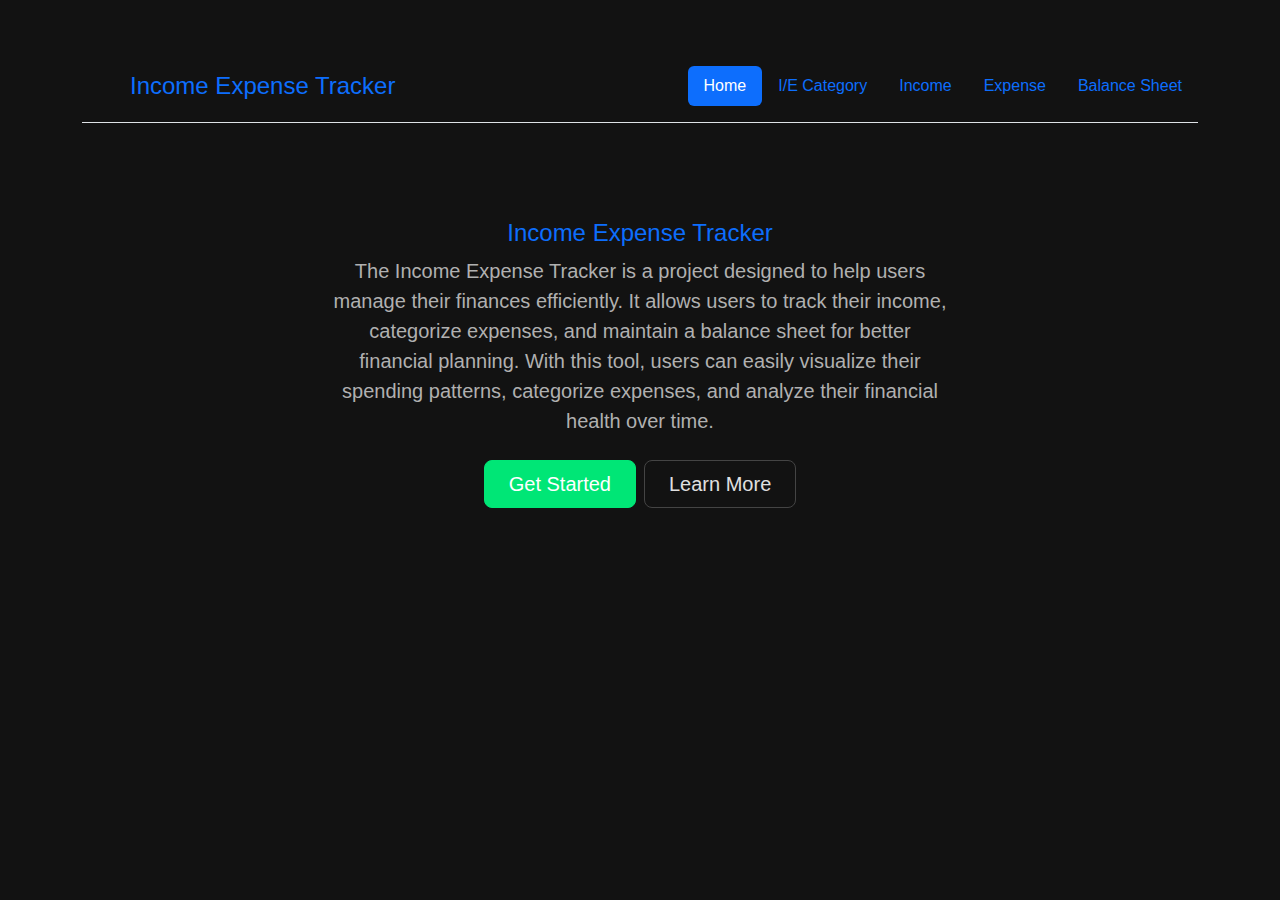
<file: index.html>
<!doctype html>
<html lang="en">
  <head>
    <meta charset="utf-8">
    <meta name="viewport" content="width=device-width, initial-scale=1">
    <title>Income Expense Tracker</title>
    <link href="https://cdn.jsdelivr.net/npm/bootstrap@5.3.3/dist/css/bootstrap.min.css" rel="stylesheet" integrity="sha384-QWTKZyjpPEjISv5WaRU9OFeRpok6YctnYmDr5pNlyT2bRjXh0JMhjY6hW+ALEwIH" crossorigin="anonymous">
    <link href="styles.css" rel="stylesheet">

  </head>
  <body>
    <div class="container">
      <header class="d-flex flex-wrap justify-content-center py-3 mb-4 border-bottom">
        <a href="/" class="d-flex align-items-center mb-3 mb-md-0 me-md-auto link-body-emphasis text-decoration-none">
          <svg class="bi me-2" width="40" height="32"><use xlink:href="#bootstrap"></use></svg>
          <span class="fs-4">Income Expense Tracker</span>
        </a>

        <ul class="nav nav-pills">
          <li class="nav-item"><a href="index.html" class="nav-link active" aria-current="page">Home</a></li>
          <li class="nav-item"><a href="manage-category.html" class="nav-link">I/E Category</a></li>
          <li class="nav-item"><a href="manage-income.html" class="nav-link">Income</a></li>
          <li class="nav-item"><a href="manage-expense.html" class="nav-link">Expense</a></li>
          <li class="nav-item"><a href="balance-sheet.html" class="nav-link">Balance Sheet</a></li>
        </ul>
      </header>
    </div>

    <div class="px-4 py-5 my-5 text-center">
      <h1 class="fs-4" style="color: #0D6EFD;">Income Expense Tracker</h1>
      <div class="col-lg-6 mx-auto">
        <p class="lead mb-4">The Income Expense Tracker is a project designed to help users manage their finances efficiently. It allows users to track their income, categorize expenses, and maintain a balance sheet for better financial planning. With this tool, users can easily visualize their spending patterns, categorize expenses, and analyze their financial health over time.</p>
        <div class="d-grid gap-2 d-sm-flex justify-content-sm-center">
          <button id="getStartedBtn" type="button" class="btn btn-primary btn-lg px-4 gap-3">Get Started</button>
          <button type="button" class="btn btn-outline-secondary btn-lg px-4">Learn More</button>
        </div>
      </div>
    </div>

    <script src="https://cdn.jsdelivr.net/npm/bootstrap@5.3.3/dist/js/bootstrap.bundle.min.js" integrity="sha384-YvpcrYf0tY3lHB60NNkmXc5s9fDVZLESaAA55NDzOxhy9GkcIdslK1eN7N6jIeHz" crossorigin="anonymous"></script>
    <script>
      // JavaScript for navigation
      document.getElementById("getStartedBtn").addEventListener("click", function() {
        // Replace 'next-page.html' with the URL of the page you want to navigate to
        window.location.href = "manage-category.html"; // Example link to 'manage-income.html'
      });
    </script>
  </body>
</html>
</file>
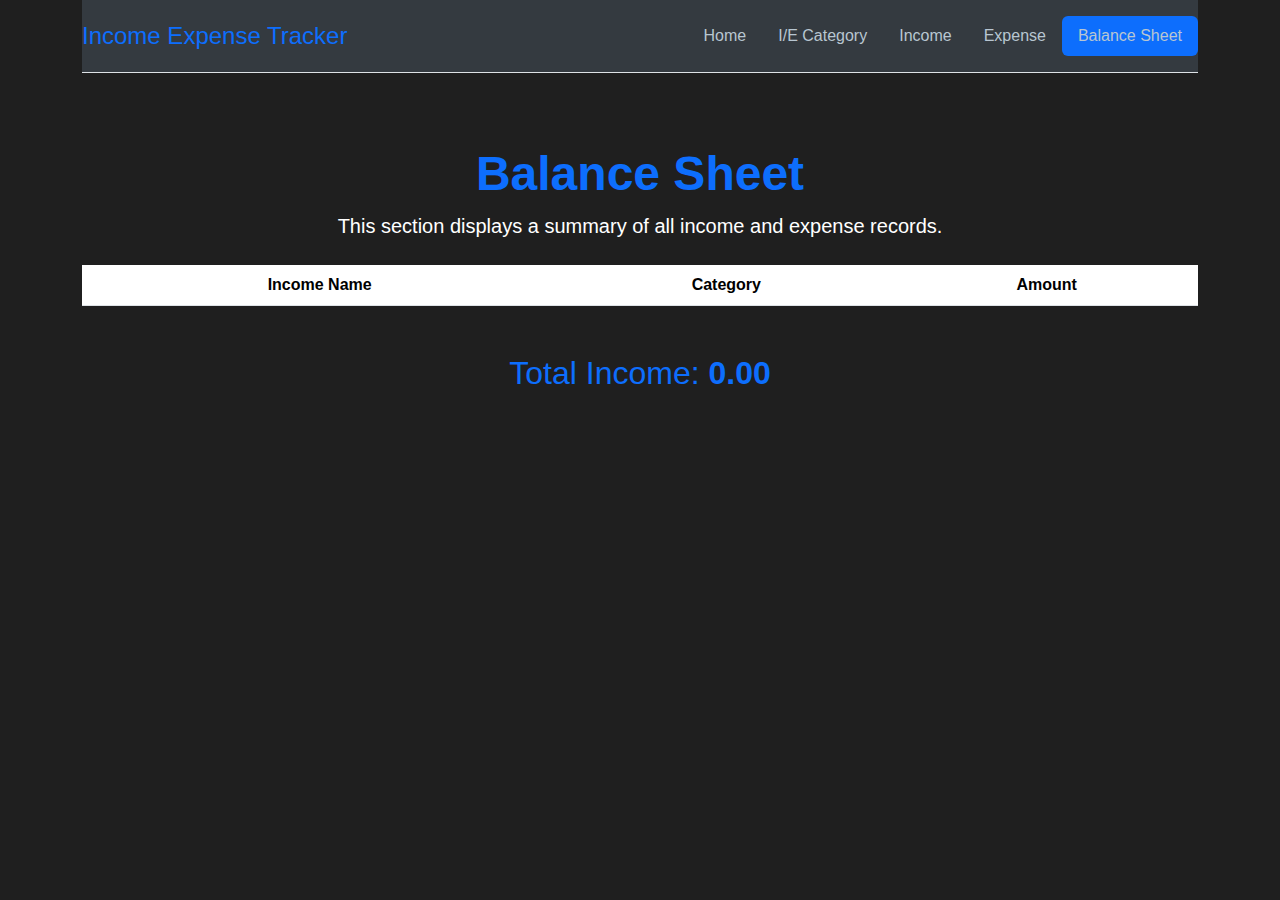
<file: balance-sheet.html>
<!doctype html>
<html lang="en">
  <head>
    <meta charset="utf-8">
    <meta name="viewport" content="width=device-width, initial-scale=1">
    <title>Balance Sheet - Income Expense Tracker</title>
    <link href="https://cdn.jsdelivr.net/npm/bootstrap@5.3.3/dist/css/bootstrap.min.css" rel="stylesheet" integrity="sha384-QWTKZyjpPEjISv5WaRU9OFeRpok6YctnYmDr5pNlyT2bRjXh0JMhjY6hW+ALEwIH" crossorigin="anonymous">
    <link rel="stylesheet" href="balance-sheet.css">
  </head>
  <body>
    <div class="container">
      <header class="d-flex flex-wrap justify-content-center py-3 mb-4 border-bottom">
        <a href="/" class="d-flex align-items-center mb-3 mb-md-0 me-md-auto link-body-emphasis text-decoration-none">
          <span class="fs-4 text-primary">Income Expense Tracker</span>
        </a>
    
        <ul class="nav nav-pills">
          <li class="nav-item"><a href="index.html" class="nav-link">Home</a></li>
          <li class="nav-item"><a href="manage-category.html" class="nav-link">I/E Category</a></li>
          <li class="nav-item"><a href="manage-income.html" class="nav-link">Income</a></li>
          <li class="nav-item"><a href="manage-expense.html" class="nav-link">Expense</a></li>
          <li class="nav-item"><a href="balance-sheet.html" class="nav-link active" aria-current="page">Balance Sheet</a></li>
        </ul>
      </header>

      <div class="py-5 text-center">
        <h1 class="display-5 fw-bold">Balance Sheet</h1>
        <p class="lead mb-4">This section displays a summary of all income and expense records.</p>

        <!-- Table to display income data -->
        <table id="incomeTabledocument" class="table table-striped">
          <thead>
            <tr>
              <th scope="col">Income Name</th>
              <th scope="col">Category</th>
              <th scope="col">Amount</th>
            </tr>
          </thead>
          <tbody>
            <!-- Income rows will be populated by JavaScript -->
          </tbody>
        </table>

        <h2 class="mt-5">Total Income: <span id="totalIncome">0</span></h2>
      </div>
    </div>

    <script src="balance-sheet.js"></script>
    <script src="https://cdn.jsdelivr.net/npm/bootstrap@5.3.3/dist/js/bootstrap.bundle.min.js" integrity="sha384-YvpcrYf0tY3lHB60NNkmXc5s9fDVZLESaAA55NDzOxhy9GkcIdslK1eN7N6jIeHz" crossorigin="anonymous"></script>
  </body>
</html>
</file>
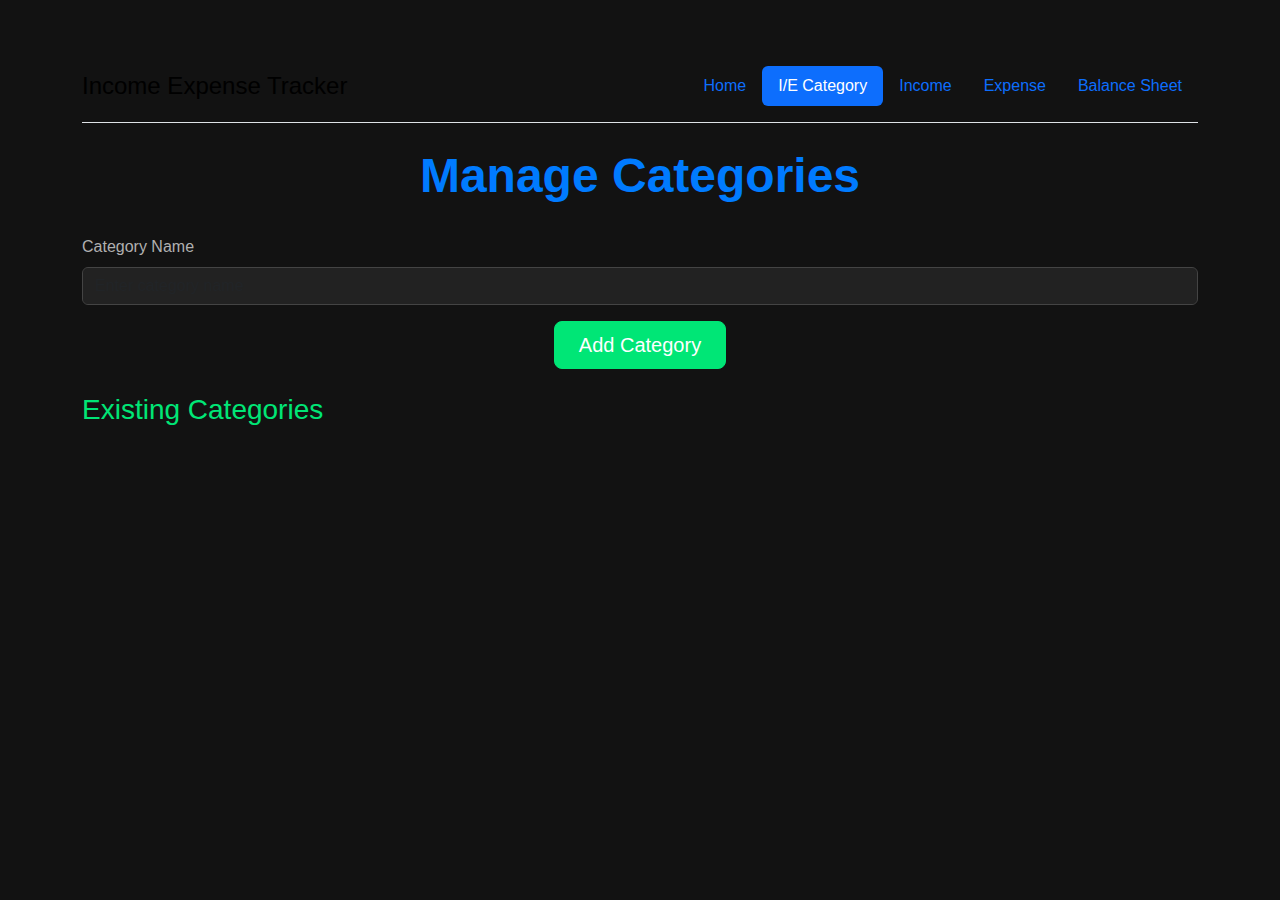
<file: manage-category.html>
<!doctype html>
<html lang="en">
  <head>
    <meta charset="utf-8">
    <meta name="viewport" content="width=device-width, initial-scale=1">
    <title>Manage Categories</title>
    <link href="https://cdn.jsdelivr.net/npm/bootstrap@5.3.3/dist/css/bootstrap.min.css" rel="stylesheet" integrity="sha384-QWTKZyjpPEjISv5WaRU9OFeRpok6YctnYmDr5pNlyT2bRjXh0JMhjY6hW+ALEwIH" crossorigin="anonymous">
    <link rel="stylesheet" href="manage-category.css">
  </head>
  <body>
    <div class="container">
        <header class="d-flex flex-wrap justify-content-center py-3 mb-4 border-bottom">
          <a href="/" class="d-flex align-items-center mb-3 mb-md-0 me-md-auto link-body-emphasis text-decoration-none">
            <span class="fs-4">Income Expense Tracker</span>
          </a>
          <ul class="nav nav-pills">
            <li class="nav-item"><a href="index.html" class="nav-link">Home</a></li>
            <li class="nav-item"><a href="manage-category.html" class="nav-link active" aria-current="page">I/E Category</a></li>
            <li class="nav-item"><a href="manage-income.html" class="nav-link">Income</a></li>
            <li class="nav-item"><a href="manage-expense.html" class="nav-link">Expense</a></li>
            <li class="nav-item"><a href="balance-sheet.html" class="nav-link">Balance Sheet</a></li>
          </ul>
        </header>
        
        <h1 class="display-5 text-center">Manage Categories</h1>
        <form id="categoryForm" class="mb-4">
            <div class="mb-3">
                <label for="categoryName" class="form-label">Category Name</label>
                <input type="text" class="form-control" id="categoryName" placeholder="Enter category name" required>
            </div>
            <div class="d-grid gap-2 d-sm-flex justify-content-sm-center">
                <button type="submit" class="btn btn-primary btn-lg px-4 gap-3">Add Category</button>
            </div>
        </form>
        
        <h3>Existing Categories</h3>
        <ul id="categoryList" class="list-group">
            <!-- List of categories will appear here -->
        </ul>
    </div>

    <script src="manage-category.js"></script>
    <script src="https://cdn.jsdelivr.net/npm/bootstrap@5.3.3/dist/js/bootstrap.bundle.min.js" integrity="sha384-YvpcrYf0tY3lHB60NNkmXc5s9fDVZLESaAA55NDzOxhy9GkcIdslK1eN7N6jIeHz" crossorigin="anonymous"></script>
  </body>
</html>
</file>
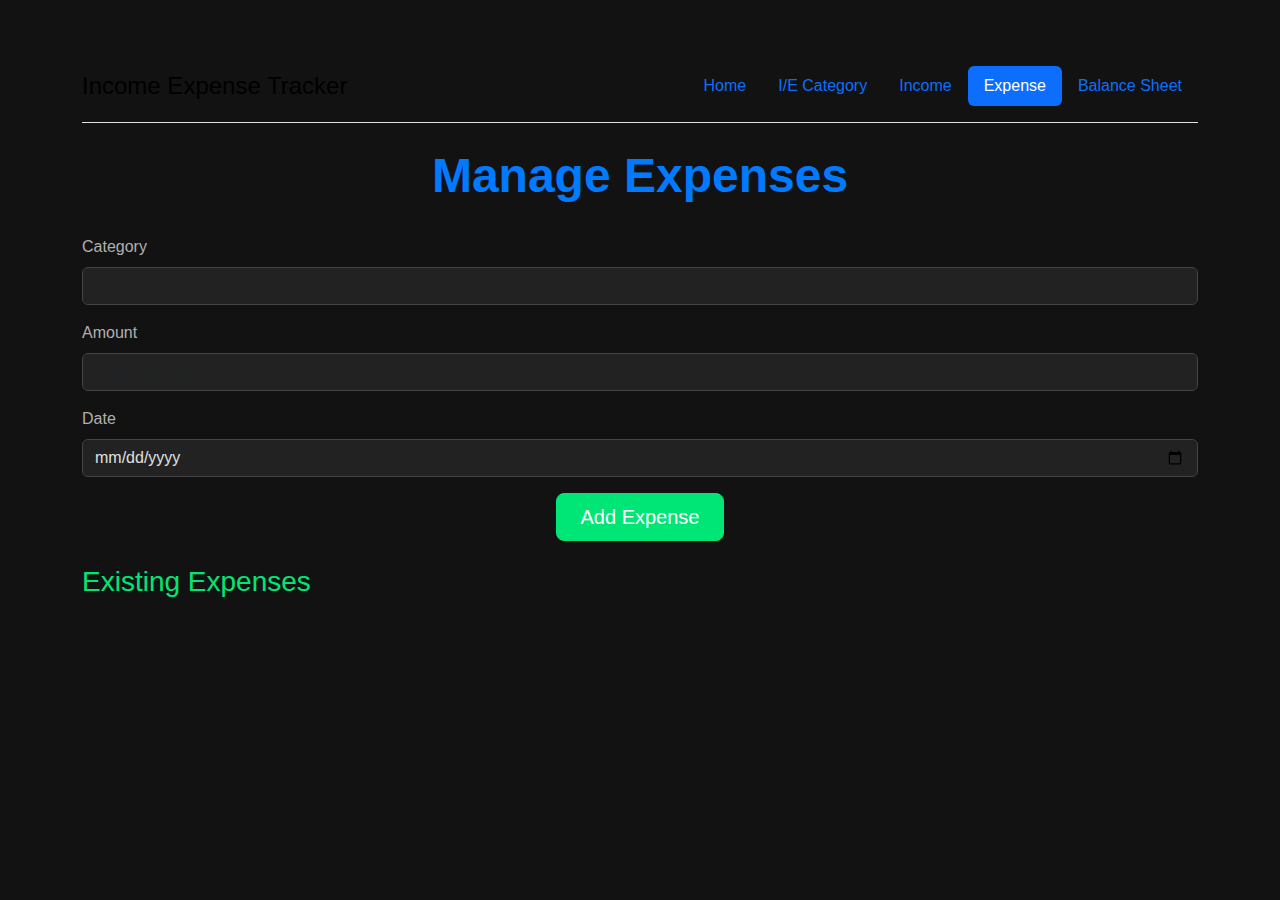
<file: manage-expense.html>
<!doctype html>
<html lang="en">
  <head>
    <meta charset="utf-8">
    <meta name="viewport" content="width=device-width, initial-scale=1">
    <title>Manage Expense</title>
    <link href="https://cdn.jsdelivr.net/npm/bootstrap@5.3.3/dist/css/bootstrap.min.css" rel="stylesheet" integrity="sha384-QWTKZyjpPEjISv5WaRU9OFeRpok6YctnYmDr5pNlyT2bRjXh0JMhjY6hW+ALEwIH" crossorigin="anonymous">
    <link rel="stylesheet" href="manage-expense.css">
  </head>
  <body>
    <div class="container">
        <header class="d-flex flex-wrap justify-content-center py-3 mb-4 border-bottom">
          <a href="/" class="d-flex align-items-center mb-3 mb-md-0 me-md-auto link-body-emphasis text-decoration-none">
            <span class="fs-4">Income Expense Tracker</span>
          </a>
          <ul class="nav nav-pills">
            <li class="nav-item"><a href="index.html" class="nav-link">Home</a></li>
            <li class="nav-item"><a href="manage-category.html" class="nav-link">I/E Category</a></li>
            <li class="nav-item"><a href="manage-income.html" class="nav-link">Income</a></li>
            <li class="nav-item"><a href="manage-expense.html" class="nav-link active" aria-current="page">Expense</a></li>
            <li class="nav-item"><a href="balance-sheet.html" class="nav-link">Balance Sheet</a></li>
          </ul>
        </header>
        
        <h1 class="display-5 text-center">Manage Expenses</h1>
        <form id="expenseForm" class="mb-4">
            <div class="mb-3">
                <label for="expenseCategory" class="form-label">Category</label>
                <input type="text" class="form-control" id="expenseCategory" placeholder="Enter expense category" required>
            </div>
            <div class="mb-3">
                <label for="expenseAmount" class="form-label">Amount</label>
                <input type="number" class="form-control" id="expenseAmount" placeholder="Enter amount" required>
            </div>
            <div class="mb-3">
                <label for="expenseDate" class="form-label">Date</label>
                <input type="date" class="form-control" id="expenseDate" required>
            </div>
            <div class="d-grid gap-2 d-sm-flex justify-content-sm-center">
                <button type="submit" class="btn btn-primary btn-lg px-4 gap-3">Add Expense</button>
            </div>
        </form>
        
        <h3>Existing Expenses</h3>
        <ul id="expenseList" class="list-group">
            <!-- List of expenses will appear here -->
        </ul>
    </div>

    <script src="manage-expense.js"></script>
    <script src="https://cdn.jsdelivr.net/npm/bootstrap@5.3.3/dist/js/bootstrap.bundle.min.js" integrity="sha384-YvpcrYf0tY3lHB60NNkmXc5s9fDVZLESaAA55NDzOxhy9GkcIdslK1eN7N6jIeHz" crossorigin="anonymous"></script>
  </body>
</html>
</file>
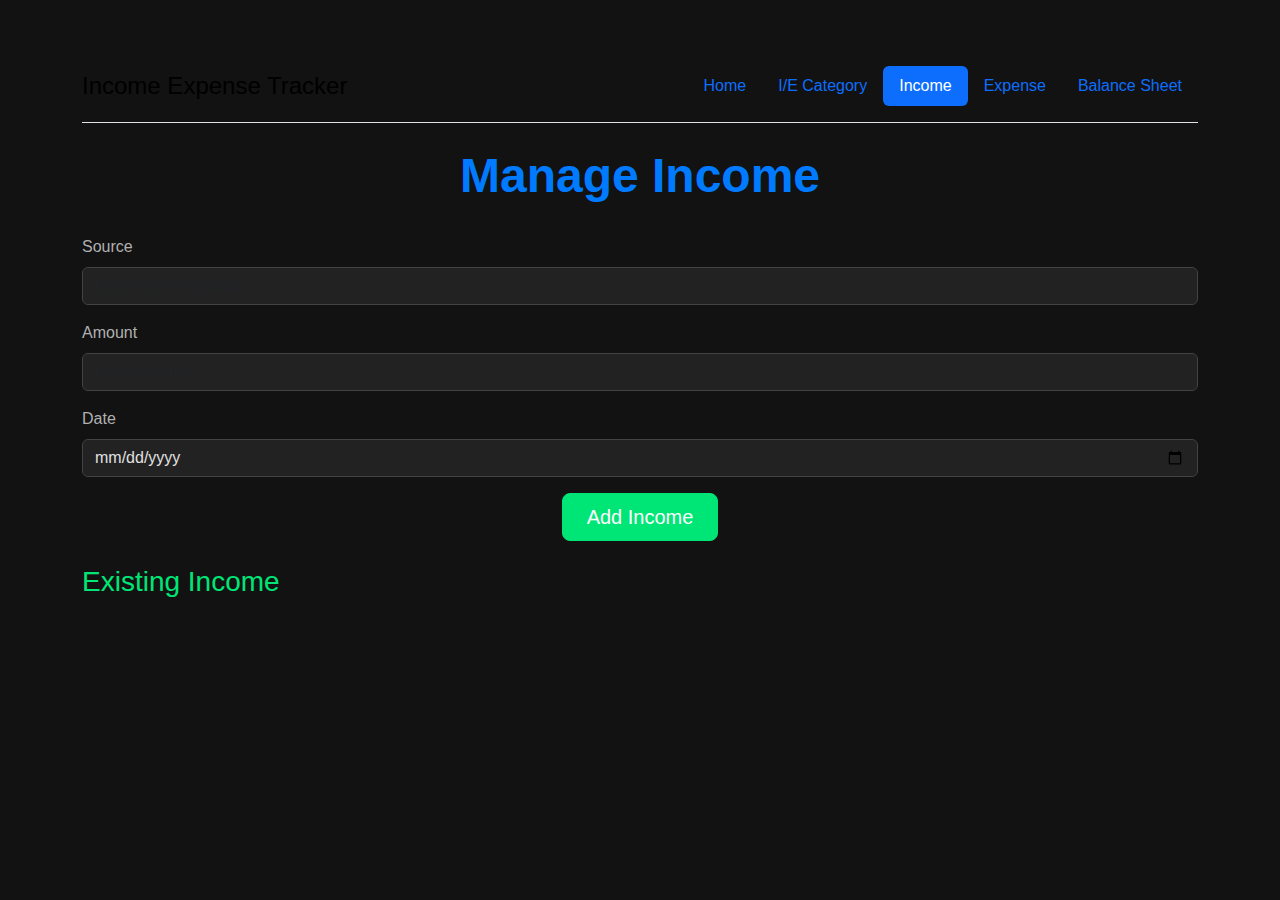
<file: manage-income.html>
<!doctype html>
<html lang="en">
  <head>
    <meta charset="utf-8">
    <meta name="viewport" content="width=device-width, initial-scale=1">
    <title>Manage Income</title>
    <link href="https://cdn.jsdelivr.net/npm/bootstrap@5.3.3/dist/css/bootstrap.min.css" rel="stylesheet" integrity="sha384-QWTKZyjpPEjISv5WaRU9OFeRpok6YctnYmDr5pNlyT2bRjXh0JMhjY6hW+ALEwIH" crossorigin="anonymous">
    <link rel="stylesheet" href="manage-income.css">
  </head>
  <body>
    <div class="container">
        <header class="d-flex flex-wrap justify-content-center py-3 mb-4 border-bottom">
          <a href="/" class="d-flex align-items-center mb-3 mb-md-0 me-md-auto link-body-emphasis text-decoration-none">
            <span class="fs-4">Income Expense Tracker</span>
          </a>
          <ul class="nav nav-pills">
            <li class="nav-item"><a href="index.html" class="nav-link">Home</a></li>
            <li class="nav-item"><a href="manage-category.html" class="nav-link">I/E Category</a></li>
            <li class="nav-item"><a href="manage-income.html" class="nav-link active" aria-current="page">Income</a></li>
            <li class="nav-item"><a href="manage-expense.html" class="nav-link">Expense</a></li>
            <li class="nav-item"><a href="balance-sheet.html" class="nav-link">Balance Sheet</a></li>
          </ul>
        </header>
        
        <h1 class="display-5 text-center">Manage Income</h1>
        <form id="incomeForm" class="mb-4">
            <div class="mb-3">
                <label for="incomeSource" class="form-label">Source</label>
                <input type="text" class="form-control" id="incomeSource" placeholder="Enter income source" required>
            </div>
            <div class="mb-3">
                <label for="incomeAmount" class="form-label">Amount</label>
                <input type="number" class="form-control" id="incomeAmount" placeholder="Enter amount" required>
            </div>
            <div class="mb-3">
                <label for="incomeDate" class="form-label">Date</label>
                <input type="date" class="form-control" id="incomeDate" required>
            </div>
            <div class="d-grid gap-2 d-sm-flex justify-content-sm-center">
                <button type="submit" class="btn btn-primary btn-lg px-4 gap-3">Add Income</button>
            </div>
        </form>
        
        <h3>Existing Income</h3>
        <ul id="incomeList" class="list-group">
            <!-- List of incomes will appear here -->
        </ul>
    </div>

    <script src="manage-income.js"></script>
    <script src="https://cdn.jsdelivr.net/npm/bootstrap@5.3.3/dist/js/bootstrap.bundle.min.js" integrity="sha384-YvpcrYf0tY3lHB60NNkmXc5s9fDVZLESaAA55NDzOxhy9GkcIdslK1eN7N6jIeHz" crossorigin="anonymous"></script>
  </body>
</html>
</file>
<file: styles.css>
/* Global Styles */
body {
    background-color: #121212;
    color: #e0e0e0;
    font-family: 'Arial', sans-serif;
}

h1, h2, h3, h4, h5, h6 {
    color: #00e676;
}

/* Navbar Styles */
.navbar {
    background-color: #1c1c1c;
}

.navbar .nav-link {
    color: #e0e0e0;
}

.navbar .nav-link:hover, .navbar .nav-link.active {
    color: #00e676;
}

/* Title color for Income Expense Tracker */
.fs-4 {
    color: #0D6EFD;
}


/* Hero Section Styles */
.text-center {
    text-align: center;
}

.display-5 {
    color: #007bff;  /* Changed the color to blue */
    font-size: 3rem;
    font-weight: bold;
}

.lead {
    color: #b0b0b0;
    font-size: 1.25rem;
    margin-bottom: 30px;
}

.btn-primary {
    background-color: #00e676;
    border-color: #00e676;
}

.btn-primary:hover {
    background-color: #00b25b;
    border-color: #00b25b;
}

.btn-outline-secondary {
    border-color: #444;
    color: #e0e0e0;
}

.btn-outline-secondary:hover {
    background-color: #333;
    border-color: #00e676;
    color: #00e676;
}

/* Card Styles */
.card {
    background-color: #222;
    border: 1px solid #444;
    border-radius: 10px;
    box-shadow: 0 4px 8px rgba(0, 0, 0, 0.2);
}

.card-header {
    background-color: #333;
    color: #e0e0e0;
    font-weight: bold;
}

.card-body {
    background-color: #333;
}

.card-body .btn {
    background-color: #00e676;
    border-color: #00e676;
}

.card-body .btn:hover {
    background-color: #00b25b;
    border-color: #00b25b;
}

/* Section Styling */
.container {
    padding-top: 50px;
}

footer {
    background-color: #1c1c1c;
    color: #e0e0e0;
    padding: 20px;
    text-align: center;
}

footer a {
    color: #00e676;
    text-decoration: none;
}

footer a:hover {
    color: #00b25b;
}

/* Button Group Styling */
.d-grid {
    display: flex;
    justify-content: center;
    align-items: center;
}

.d-sm-flex {
    display: flex;
}

.gap-3 {
    gap: 15px;
}

/* Media Queries */
@media (max-width: 768px) {
    .display-5 {
        font-size: 2.5rem;
    }

    .lead {
        font-size: 1.1rem;
    }
}
</file>
<file: balance-sheet.css>
body {
    font-family: 'Arial', sans-serif;
    background-color: #1f1f1f;
    color: #ffffff;
  }
  
  header {
    background-color: #343a40;
    padding: 15px 0;
  }
  
  h1, h2 {
    color: #0d6efd;
  }
  
  .nav-link {
    color: #b8c6d1 !important;
  }
  
  .nav-link:hover {
    color: #ffffff !important;
  }
  
  table {
    background-color: #333;
    border-radius: 8px;
    color: #fff;
  }
  
  table th {
    background-color: #0d6efd;
  }
  
  table td {
    text-align: center;
  }
  
  table tr:nth-child(even) {
    background-color: #444;
  }
  
  table tr:nth-child(odd) {
    background-color: #555;
  }
  
  table th, table td {
    padding: 12px 15px;
  }
  
  #totalIncome {
    color: #0d6efd;
    font-weight: bold;
  }
</file>
<file: manage-category.css>
/* Global Styles */
body {
    background-color: #121212;
    color: #e0e0e0;
    font-family: 'Arial', sans-serif;
}

h1, h2, h3, h4, h5, h6 {
    color: #00e676;
}

/* Navbar Styles */
.navbar {
    background-color: #1c1c1c;
}

.navbar .nav-link {
    color: #e0e0e0;
}

.navbar .nav-link:hover, .navbar .nav-link.active {
    color: #00e676;
}

/* Hero Section Styles */
.display-5 {
    color: #007bff;
    font-size: 3rem;
    font-weight: bold;
    margin-bottom: 30px;
}

.form-label {
    color: #b0b0b0;
}

.form-control {
    background-color: #222;
    border: 1px solid #444;
    color: #e0e0e0;
}

.form-control:focus {
    border-color: #00e676;
    box-shadow: 0 0 0 0.25rem rgba(0, 255, 0, 0.5);
}

.btn-primary {
    background-color: #00e676;
    border-color: #00e676;
}

.btn-primary:hover {
    background-color: #00b25b;
    border-color: #00b25b;
}

.list-group-item {
    background-color: #222;
    border: 1px solid #444;
    color: #e0e0e0;
}

.list-group-item:hover {
    background-color: #333;
}

.btn-danger {
    background-color: #dc3545;
    border-color: #dc3545;
}

.btn-danger:hover {
    background-color: #c82333;
    border-color: #c82333;
}

/* Section Styling */
.container {
    padding-top: 50px;
}

footer {
    background-color: #1c1c1c;
    color: #e0e0e0;
    padding: 20px;
    text-align: center;
}

footer a {
    color: #00e676;
    text-decoration: none;
}

footer a:hover {
    color: #00b25b;
}

/* Media Queries */
@media (max-width: 768px) {
    .display-5 {
        font-size: 2.5rem;
    }
}
</file>
<file: manage-expense.css>
/* Global Styles */
body {
    background-color: #121212;
    color: #e0e0e0;
    font-family: 'Arial', sans-serif;
}

h1, h2, h3, h4, h5, h6 {
    color: #00e676;
}

/* Navbar Styles */
.navbar {
    background-color: #1c1c1c;
}

.navbar .nav-link {
    color: #e0e0e0;
}

.navbar .nav-link:hover, .navbar .nav-link.active {
    color: #00e676;
}

/* Hero Section Styles */
.display-5 {
    color: #007bff;
    font-size: 3rem;
    font-weight: bold;
    margin-bottom: 30px;
}

.form-label {
    color: #b0b0b0;
}

.form-control {
    background-color: #222;
    border: 1px solid #444;
    color: #e0e0e0;
}

.form-control:focus {
    border-color: #00e676;
    box-shadow: 0 0 0 0.25rem rgba(0, 255, 0, 0.5);
}

.btn-primary {
    background-color: #00e676;
    border-color: #00e676;
}

.btn-primary:hover {
    background-color: #00b25b;
    border-color: #00b25b;
}

.list-group-item {
    background-color: #222;
    border: 1px solid #444;
    color: #e0e0e0;
}

.list-group-item:hover {
    background-color: #333;
}

.btn-danger {
    background-color: #dc3545;
    border-color: #dc3545;
}

.btn-danger:hover {
    background-color: #c82333;
    border-color: #c82333;
}

/* Section Styling */
.container {
    padding-top: 50px;
}

footer {
    background-color: #1c1c1c;
    color: #e0e0e0;
    padding: 20px;
    text-align: center;
}

footer a {
    color: #00e676;
    text-decoration: none;
}

footer a:hover {
    color: #00b25b;
}

/* Media Queries */
@media (max-width: 768px) {
    .display-5 {
        font-size: 2.5rem;
    }
}
</file>
<file: manage-income.css>
/* Global Styles */
body {
    background-color: #121212;
    color: #e0e0e0;
    font-family: 'Arial', sans-serif;
}

h1, h2, h3, h4, h5, h6 {
    color: #00e676;
}

/* Navbar Styles */
.navbar {
    background-color: #1c1c1c;
}

.navbar .nav-link {
    color: #e0e0e0;
}

.navbar .nav-link:hover, .navbar .nav-link.active {
    color: #00e676;
}

/* Hero Section Styles */
.display-5 {
    color: #007bff;
    font-size: 3rem;
    font-weight: bold;
    margin-bottom: 30px;
}

.form-label {
    color: #b0b0b0;
}

.form-control {
    background-color: #222;
    border: 1px solid #444;
    color: #e0e0e0;
}

.form-control:focus {
    border-color: #00e676;
    box-shadow: 0 0 0 0.25rem rgba(0, 255, 0, 0.5);
}

.btn-primary {
    background-color: #00e676;
    border-color: #00e676;
}

.btn-primary:hover {
    background-color: #00b25b;
    border-color: #00b25b;
}

.list-group-item {
    background-color: #222;
    border: 1px solid #444;
    color: #e0e0e0;
}

.list-group-item:hover {
    background-color: #333;
}

.btn-danger {
    background-color: #dc3545;
    border-color: #dc3545;
}

.btn-danger:hover {
    background-color: #c82333;
    border-color: #c82333;
}

/* Section Styling */
.container {
    padding-top: 50px;
}

footer {
    background-color: #1c1c1c;
    color: #e0e0e0;
    padding: 20px;
    text-align: center;
}

footer a {
    color: #00e676;
    text-decoration: none;
}

footer a:hover {
    color: #00b25b;
}

/* Media Queries */
@media (max-width: 768px) {
    .display-5 {
        font-size: 2.5rem;
    }
}
</file>
